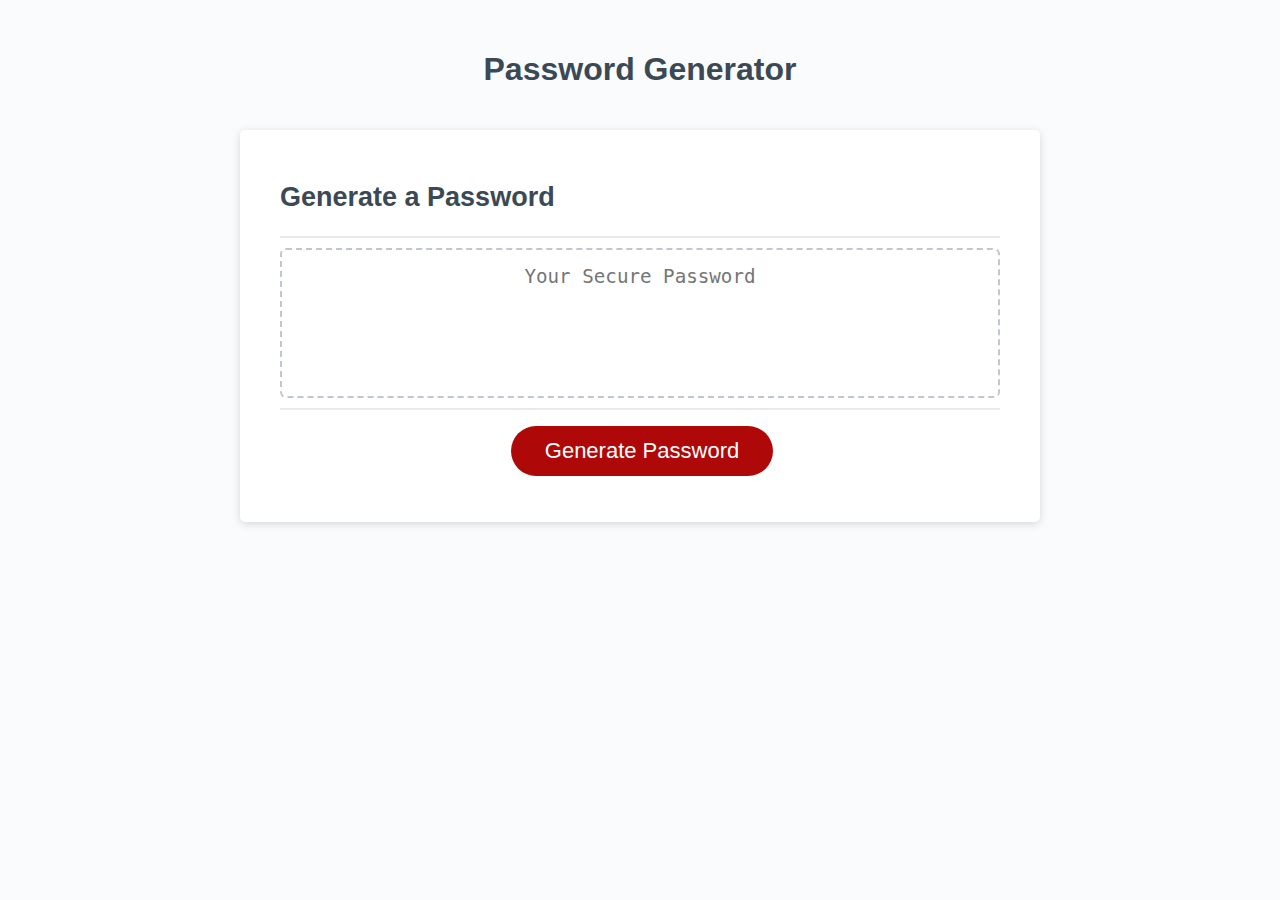
<file: index.html>
<!DOCTYPE html>
<html lang="en">
  <head>
    <meta charset="UTF-8" />
    <meta name="viewport" content="width=device-width, initial-scale=1.0" />
    <meta http-equiv="X-UA-Compatible" content="ie=edge" />
    <title>Password Generator</title>
    <link rel="stylesheet" href="./assets/css/style.css" />
  </head>
  <body>
    <div class="wrapper">
      <header>
        <h1>Password Generator</h1>
      </header>
      <div class="card">
        <div class="card-header">
          <h2>Generate a Password</h2>
        </div>
        <div class="card-body">
          <textarea
            readonly
            id="password"
            placeholder="Your Secure Password"
            aria-label="Generated Password"
          ></textarea>
        </div>
        <div class="card-footer">
          <button id="generate" class="btn">Generate Password</button>
          <!-- Added an options menu that drops below when clicked -->
          <div id="options-menu" class="options-menu">
            <div class="slider-container">
              <label>Character Count:
              <input type="range" min="8" max="128" value="10" id="characterAmountRange">
              <input class="number-input" type="number" min="8" max="128" value="10" id="characterAmountNumber">
            </label>
            </div>
            <label>
              <input type="checkbox" id="includeNumbers" /> Include Numbers
            </label>
            <label>
              <input type="checkbox" id="includeSymbols" /> Include Symbols
            </label>
            <label>
              <input type="checkbox" id="includeUppercase" /> Include Uppercase
            </label>
          </div>
        </div>
      </div>
    </div>

    <script src="./assets/js/script.js" defer></script>
  </body>
</html>
</file>
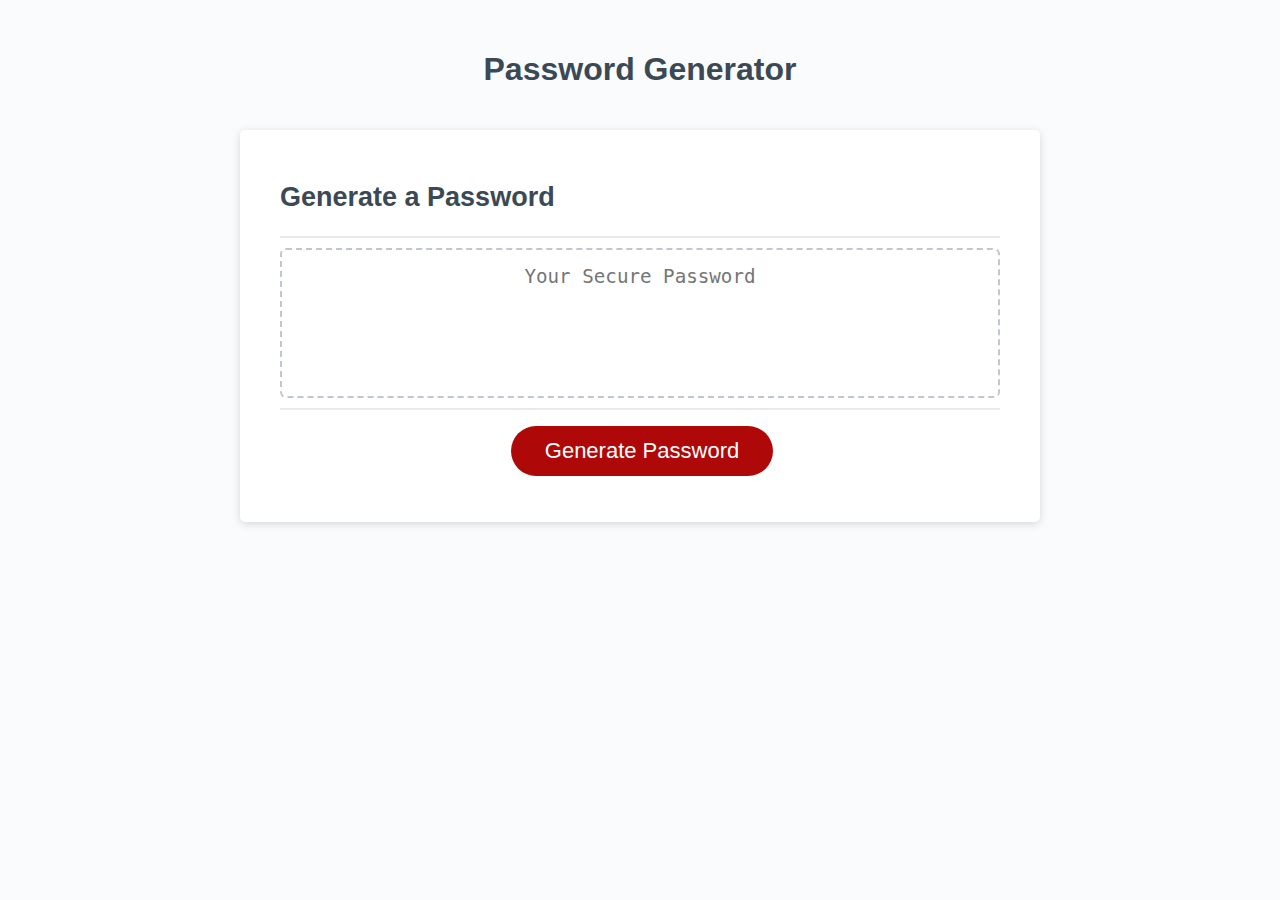
<file: 02-Challenge/Develop/index.html>
<!DOCTYPE html>
<html lang="en">
  <head>
    <meta charset="UTF-8" />
    <meta name="viewport" content="width=device-width, initial-scale=1.0" />
    <meta http-equiv="X-UA-Compatible" content="ie=edge" />
    <title>Password Generator</title>
    <link rel="stylesheet" href="style.css" />
  </head>
  <body>
    <div class="wrapper">
      <header>
        <h1>Password Generator</h1>
      </header>
      <div class="card">
        <div class="card-header">
          <h2>Generate a Password</h2>
        </div>
        <div class="card-body">
          <textarea
            readonly
            id="password"
            placeholder="Your Secure Password"
            aria-label="Generated Password"
          ></textarea>
        </div>
        <div class="card-footer">
          <button id="generate" class="btn">Generate Password</button>
          <!-- Added an options menu that drops below when clicked -->
          <div id="options-menu" class="options-menu">
            <div class="slider-container">
              <label>Character Count:
              <input type="range" min="8" max="128" value="10" id="characterAmountRange">
              <input class="number-input" type="number" min="8" max="128" value="10" id="characterAmountNumber">
            </label>
            </div>
            <label>
              <input type="checkbox" id="includeNumbers" /> Include Numbers
            </label>
            <label>
              <input type="checkbox" id="includeSymbols" /> Include Symbols
            </label>
            <label>
              <input type="checkbox" id="includeUppercase" /> Include Uppercase
            </label>
          </div>
        </div>
      </div>
    </div>

    <script src="script.js" defer></script>
  </body>
</html>
</file>
<file: assets/css/style.css>
*,
*::before,
*::after {
  box-sizing: border-box;
}

html,
body,
.wrapper {
  height: 100%;
  margin: 0;
  padding: 0;
}

body {
  font-family: sans-serif;
  background-color: #f9fbfd;
}

.wrapper {
  padding-top: 30px;
  padding-left: 20px;
  padding-right: 20px;
}

header {
  text-align: center;
  padding: 20px;
  padding-top: 0px;
  color: hsl(206, 17%, 28%);
}

.card {
  background-color: hsl(0, 0%, 100%);
  border-radius: 5px;
  border-width: 1px;
  box-shadow: rgba(0, 0, 0, 0.15) 0px 2px 8px 0px;
  color: hsl(206, 17%, 28%);
  font-size: 18px;
  margin: 0 auto;
  max-width: 800px;
  padding: 30px 40px;
}

.card-header::after {
  content: " ";
  display: block;
  width: 100%;
  background: #e7e9eb;
  height: 2px;
}

.card-body {
  min-height: 100px;
}

.card-footer {
  text-align: center;
}

.card-footer::before {
  content: " ";
  display: block;
  width: 100%;
  background: #e7e9eb;
  height: 2px;
}

.card-footer::after {
  content: " ";
  display: block;
  clear: both;
}

.btn {
  border: none;
  background-color: hsl(360, 91%, 36%);
  border-radius: 25px;
  box-shadow: rgba(0, 0, 0, 0.1) 0px 1px 6px 0px rgba(0, 0, 0, 0.2) 0px 1px 1px
    0px;
  color: hsl(0, 0%, 100%);
  display: inline-block;
  font-size: 22px;
  line-height: 22px;
  margin: 16px 16px 16px 20px;
  padding: 14px 34px;
  text-align: center;
  cursor: pointer;
}

button[disabled] {
  cursor: default;
  background: #c0c7cf;
}

.float-right {
  float: right;
}

/* Drop Down Menu */
.options-menu {
  display: none;
}

#password {
  -webkit-appearance: none;
  -moz-appearance: none;
  appearance: none;
  border: none;
  display: block;
  width: 100%;
  padding-top: 15px;
  padding-left: 15px;
  padding-right: 15px;
  padding-bottom: 85px;
  font-size: 1.2rem;
  text-align: center;
  margin-top: 10px;
  margin-bottom: 10px;
  border: 2px dashed #c0c7cf;
  border-radius: 6px;
  resize: none;
  overflow: hidden;
}

@media (max-width: 690px) {
  .btn {
    font-size: 1rem;
    margin: 16px 0px 0px 0px;
    padding: 10px 15px;
  }

  #password {
    font-size: 1rem;
  }
}

@media (max-width: 500px) {
  .btn {
    font-size: 0.8rem;
  }
}
</file>
<file: 02-Challenge/Develop/style.css>
*,
*::before,
*::after {
  box-sizing: border-box;
}

html,
body,
.wrapper {
  height: 100%;
  margin: 0;
  padding: 0;
}

body {
  font-family: sans-serif;
  background-color: #f9fbfd;
}

.wrapper {
  padding-top: 30px;
  padding-left: 20px;
  padding-right: 20px;
}

header {
  text-align: center;
  padding: 20px;
  padding-top: 0px;
  color: hsl(206, 17%, 28%);
}

.card {
  background-color: hsl(0, 0%, 100%);
  border-radius: 5px;
  border-width: 1px;
  box-shadow: rgba(0, 0, 0, 0.15) 0px 2px 8px 0px;
  color: hsl(206, 17%, 28%);
  font-size: 18px;
  margin: 0 auto;
  max-width: 800px;
  padding: 30px 40px;
}

.card-header::after {
  content: " ";
  display: block;
  width: 100%;
  background: #e7e9eb;
  height: 2px;
}

.card-body {
  min-height: 100px;
}

.card-footer {
  text-align: center;
}

.card-footer::before {
  content: " ";
  display: block;
  width: 100%;
  background: #e7e9eb;
  height: 2px;
}

.card-footer::after {
  content: " ";
  display: block;
  clear: both;
}

.btn {
  border: none;
  background-color: hsl(360, 91%, 36%);
  border-radius: 25px;
  box-shadow: rgba(0, 0, 0, 0.1) 0px 1px 6px 0px rgba(0, 0, 0, 0.2) 0px 1px 1px
    0px;
  color: hsl(0, 0%, 100%);
  display: inline-block;
  font-size: 22px;
  line-height: 22px;
  margin: 16px 16px 16px 20px;
  padding: 14px 34px;
  text-align: center;
  cursor: pointer;
}

button[disabled] {
  cursor: default;
  background: #c0c7cf;
}

.float-right {
  float: right;
}

/* Drop Down Menu */
.options-menu {
  display: none;
}

#password {
  -webkit-appearance: none;
  -moz-appearance: none;
  appearance: none;
  border: none;
  display: block;
  width: 100%;
  padding-top: 15px;
  padding-left: 15px;
  padding-right: 15px;
  padding-bottom: 85px;
  font-size: 1.2rem;
  text-align: center;
  margin-top: 10px;
  margin-bottom: 10px;
  border: 2px dashed #c0c7cf;
  border-radius: 6px;
  resize: none;
  overflow: hidden;
}

@media (max-width: 690px) {
  .btn {
    font-size: 1rem;
    margin: 16px 0px 0px 0px;
    padding: 10px 15px;
  }

  #password {
    font-size: 1rem;
  }
}

@media (max-width: 500px) {
  .btn {
    font-size: 0.8rem;
  }
}
</file>
